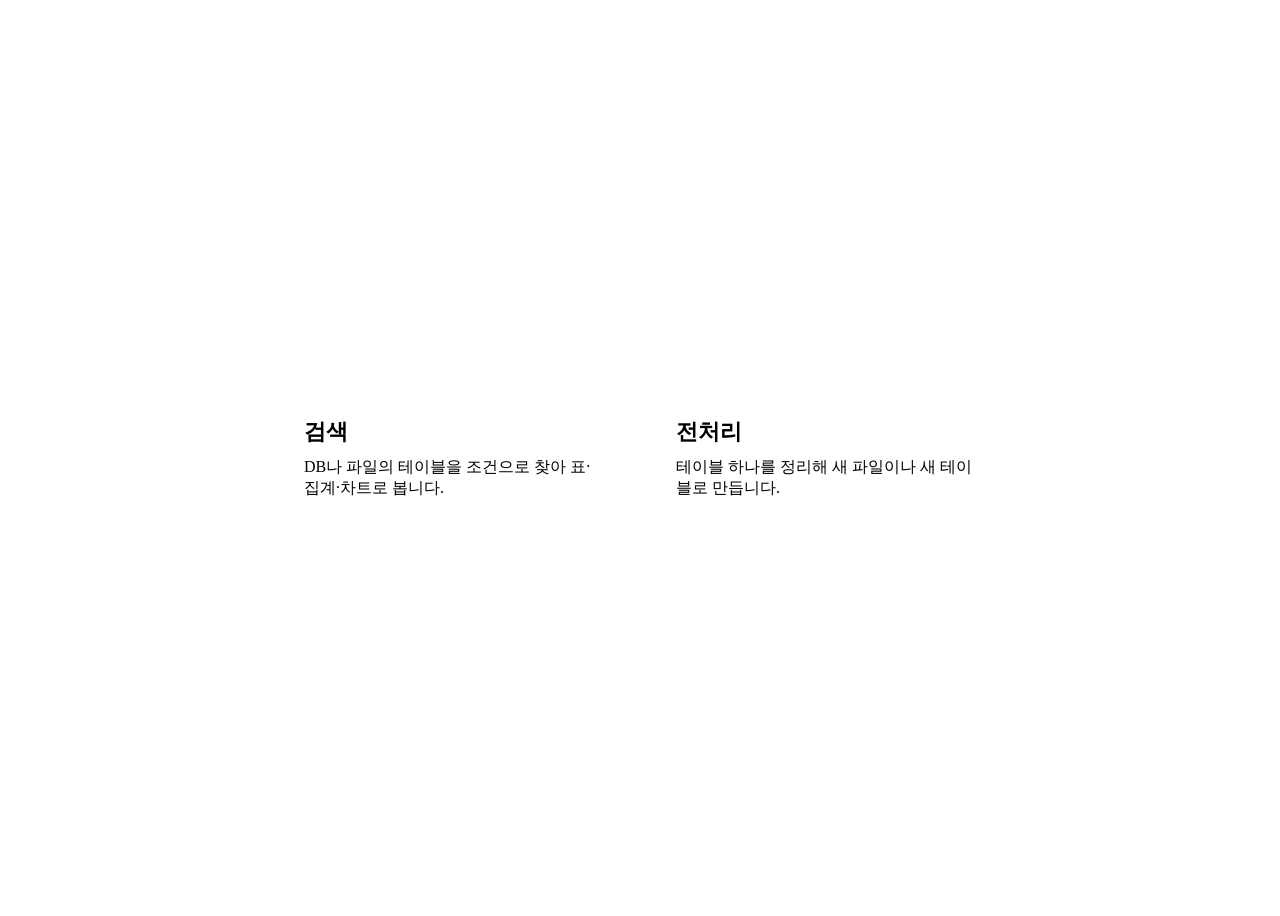
<file: static/home.html>
<!doctype html>
<html lang="ko">
<head>
<meta charset="utf-8">
<meta name="viewport" content="width=device-width, initial-scale=1">
<title>Ibis 검색·전처리</title>
<!--include head.html-->
<style>
  body { display:grid; place-items:center; min-height:100vh; }
  .choices { display:flex; flex-wrap:wrap; gap:16px; justify-content:center; padding:16px; }
  .choice { width:300px; padding:28px; color:var(--text); text-decoration:none; }
  .choice:hover { border-color:var(--accent); }
  .choice h2 { font-size:22px; color:var(--text); margin:0 0 10px; }
</style>
</head>
<body>
<div class="choices">
  <a class="card choice" href="/search"><h2>검색</h2>DB나 파일의 테이블을 조건으로 찾아 표·집계·차트로 봅니다.</a>
  <a class="card choice" href="/prep"><h2>전처리</h2>테이블 하나를 정리해 새 파일이나 새 테이블로 만듭니다.</a>
</div>
</body>
</html>
</file>
